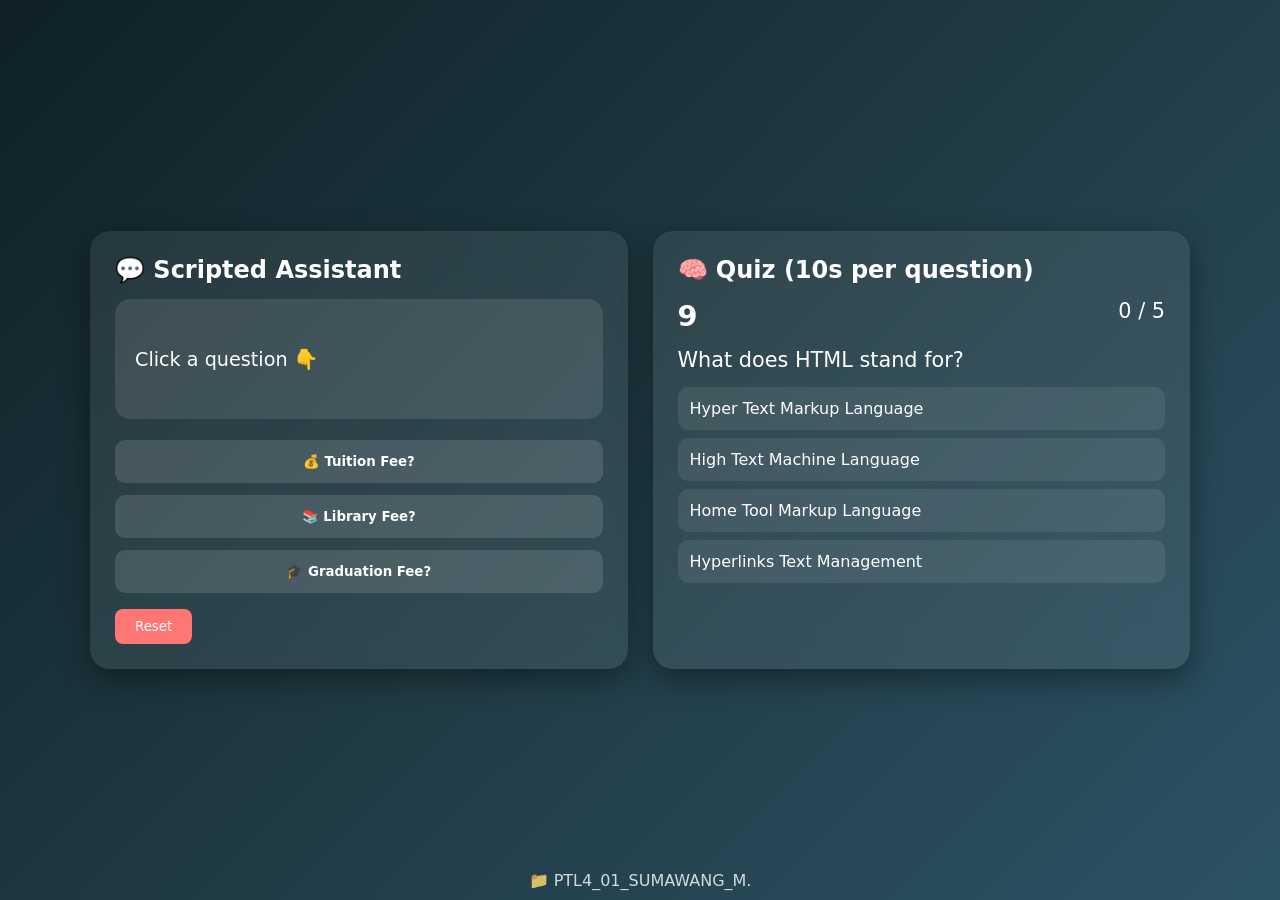
<file: projects/AI_Assistant/index.html>
<!DOCTYPE html>
<html lang="en">
<head>
<meta charset="UTF-8">
<meta name="viewport" content="width=device-width, initial-scale=1.0">
<title>Jerome Sumawang · AI & Quiz</title>

<style>
*{
    margin:0;
    padding:0;
    box-sizing:border-box;
    font-family:Segoe UI,system-ui,sans-serif;
}

body{
    min-height:100vh;
    background:linear-gradient(135deg,#0f2027,#203a43,#2c5364);
    display:flex;
    justify-content:center;
    align-items:center;
    padding:20px;
    color:white;
}

.main{
    width:1100px;
    display:flex;
    gap:25px;
    flex-wrap:wrap;
}


.panel{
    flex:1 1 450px;
    background:rgba(255,255,255,0.08);
    backdrop-filter:blur(18px);
    border-radius:20px;
    padding:25px;
    box-shadow:0 10px 30px rgba(0,0,0,.4);
}

h2{
    margin-bottom:15px;
    font-weight:600;
}


.chat-box{
    background:rgba(255,255,255,.1);
    border-radius:15px;
    padding:20px;
    margin-bottom:15px;
    min-height:120px;
    display:flex;
    align-items:center;
}

.answer{
    font-size:1.2rem;
}

.query-btn{
    width:100%;
    margin:6px 0;
    padding:14px;
    border:none;
    border-radius:10px;
    cursor:pointer;
    background:#ffffff20;
    color:white;
    font-weight:600;
    transition:.2s;
}

.query-btn:hover{
    background:#00c6ff;
    transform:translateY(-2px);
}

.reset{
    margin-top:10px;
    padding:10px 20px;
    border:none;
    border-radius:8px;
    cursor:pointer;
    background:#ff7675;
    color:white;
}


.quiz-header{
    display:flex;
    justify-content:space-between;
    margin-bottom:15px;
}

.timer{
    font-size:1.8rem;
    font-weight:bold;
}

.score{
    font-size:1.3rem;
}

.question{
    font-size:1.3rem;
    margin-bottom:15px;
}

.option{
    background:#ffffff15;
    padding:12px;
    border-radius:10px;
    margin:8px 0;
    cursor:pointer;
    transition:.2s;
}

.option:hover{
    background:#00c6ff;
}

.option.selected{
    background:#00e676;
    color:black;
    font-weight:bold;
}

footer{
    position:fixed;
    bottom:10px;
    opacity:.8;
}
</style>
</head>

<body>

<div class="main">


<div class="panel">
<h2>💬 Scripted Assistant</h2>

<div class="chat-box">
<div id="answer" class="answer">Click a question 👇</div>
</div>

<button class="query-btn" data-q="1">💰 Tuition Fee?</button>
<button class="query-btn" data-q="2">📚 Library Fee?</button>
<button class="query-btn" data-q="3">🎓 Graduation Fee?</button>

<button class="reset" id="reset">Reset</button>
</div>


<div class="panel">
<h2>🧠 Quiz (10s per question)</h2>

<div class="quiz-header">
<div class="timer" id="timer">10</div>
<div class="score" id="score">0 / 5</div>
</div>

<div id="question" class="question"></div>
<div id="options"></div>

</div>
</div>

<footer>📁 PTL4_01_SUMAWANG_M.</footer>

<script>

const answers={
1:"₱20,000 per semester (tuition only).",
2:"₱3,450 library and laboratory fee.",
3:"₱1,850 graduation package fee."
};

document.querySelectorAll(".query-btn").forEach(btn=>{
btn.onclick=()=>{
document.getElementById("answer").innerText=
answers[btn.dataset.q];
};
});

document.getElementById("reset").onclick=()=>{
document.getElementById("answer").innerText="Click a question 👇";
};



const quiz=[
{
q:"What does HTML stand for?",
o:["Hyper Text Markup Language","High Text Machine Language","Home Tool Markup Language","Hyperlinks Text Management"],
a:0
},
{
q:"Which language is used for styling websites?",
o:["HTML","Python","CSS","SQL"],
a:2
},
{
q:"Which company created JavaScript?",
o:["Microsoft","Netscape","Google","Apple"],
a:1
},
{
q:"What does CPU stand for?",
o:["Central Processing Unit","Computer Personal Unit","Control Processing User","Central Program Utility"],
a:0
},
{
q:"Which tag creates a hyperlink?",
o:["<link>","<a>","<href>","<url>"],
a:1
}
];

let index=0;
let score=0;
let timer=10;
let interval=null;

const qEl=document.getElementById("question");
const optEl=document.getElementById("options");
const timerEl=document.getElementById("timer");
const scoreEl=document.getElementById("score");

function loadQuestion(){
clearInterval(interval);
timer=10;
timerEl.innerText=timer;

const q=quiz[index];
qEl.innerText=q.q;

optEl.innerHTML="";

q.o.forEach((opt,i)=>{
const div=document.createElement("div");
div.className="option";
div.innerText=opt;

div.onclick=()=>{
if(i===q.a) score++;
nextQuestion();
};

optEl.appendChild(div);
});

interval=setInterval(()=>{
timer--;
timerEl.innerText=timer;

if(timer<=0){
nextQuestion();
}
},1000);
}

function nextQuestion(){
clearInterval(interval);
index++;

if(index>=quiz.length){
qEl.innerText="🎉 Quiz Finished!";
optEl.innerHTML="";
scoreEl.innerText=score+" / "+quiz.length;
timerEl.innerText="0";
return;
}

scoreEl.innerText=score+" / "+quiz.length;
loadQuestion();
}

loadQuestion();
</script>

</body>
</html>
</file>
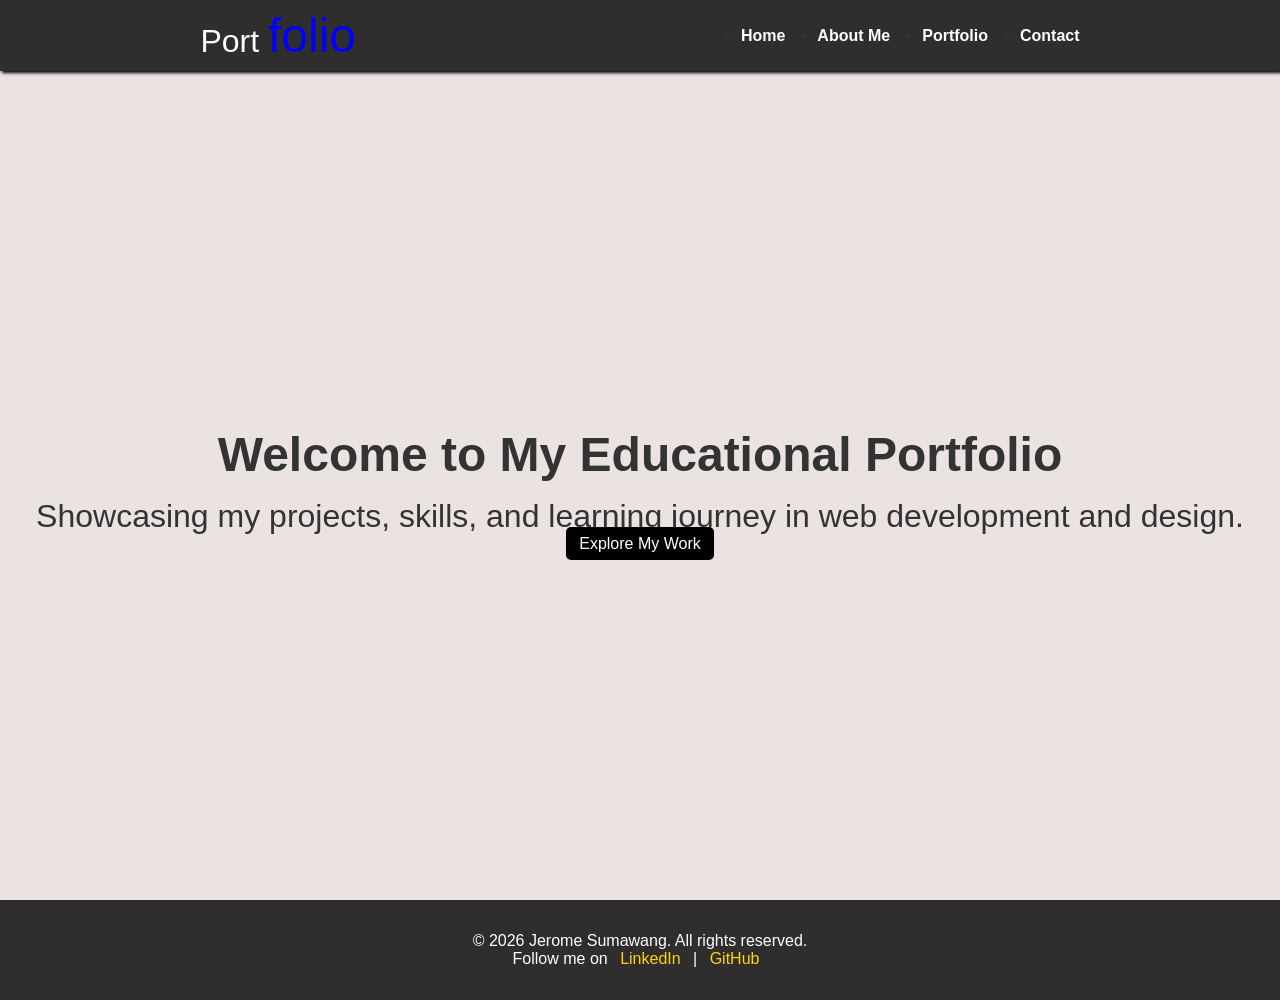
<file: projects/WS101_PX_Sumawang_seo/index.html>
<!DOCTYPE html>
<html lang="en">
<head>
    <meta charset="UTF-8">
    <meta name="viewport" content="width=device-width, initial-scale=1.0">
    <title>Home - Jerome Sumawang</title>
    <link rel="stylesheet" href="style.css">
</head>
<body>

<nav>
    <div class="logo">Port <span>folio</span></div>
    <ul class="nav-links">
        <li><a href="index.html">Home</a></li>
        <li><a href="about.html">About Me</a></li>
        <li><a href="portfolio.html" target="_blank" rel="noopener noreferrer">Portfolio</a></li>
        <li><a href="contact.html">Contact</a></li>
    </ul>
</nav>

<main>
    <section class="home">
        <h1>Welcome to My Educational Portfolio</h1>
        <p>Showcasing my projects, skills, and learning journey in web development and design.</p>
        <div class="btn"><a href="portfolio.html" target="_blank" rel="noopener noreferrer">Explore My Work</a></div>
    </section>
</main>

<footer>
    <p>&copy; 2026 Jerome Sumawang. All rights reserved.</p>
    <p>Follow me on <a href="#">LinkedIn</a> | <a href="#">GitHub</a></p>
</footer>

</body>
</html>
</file>
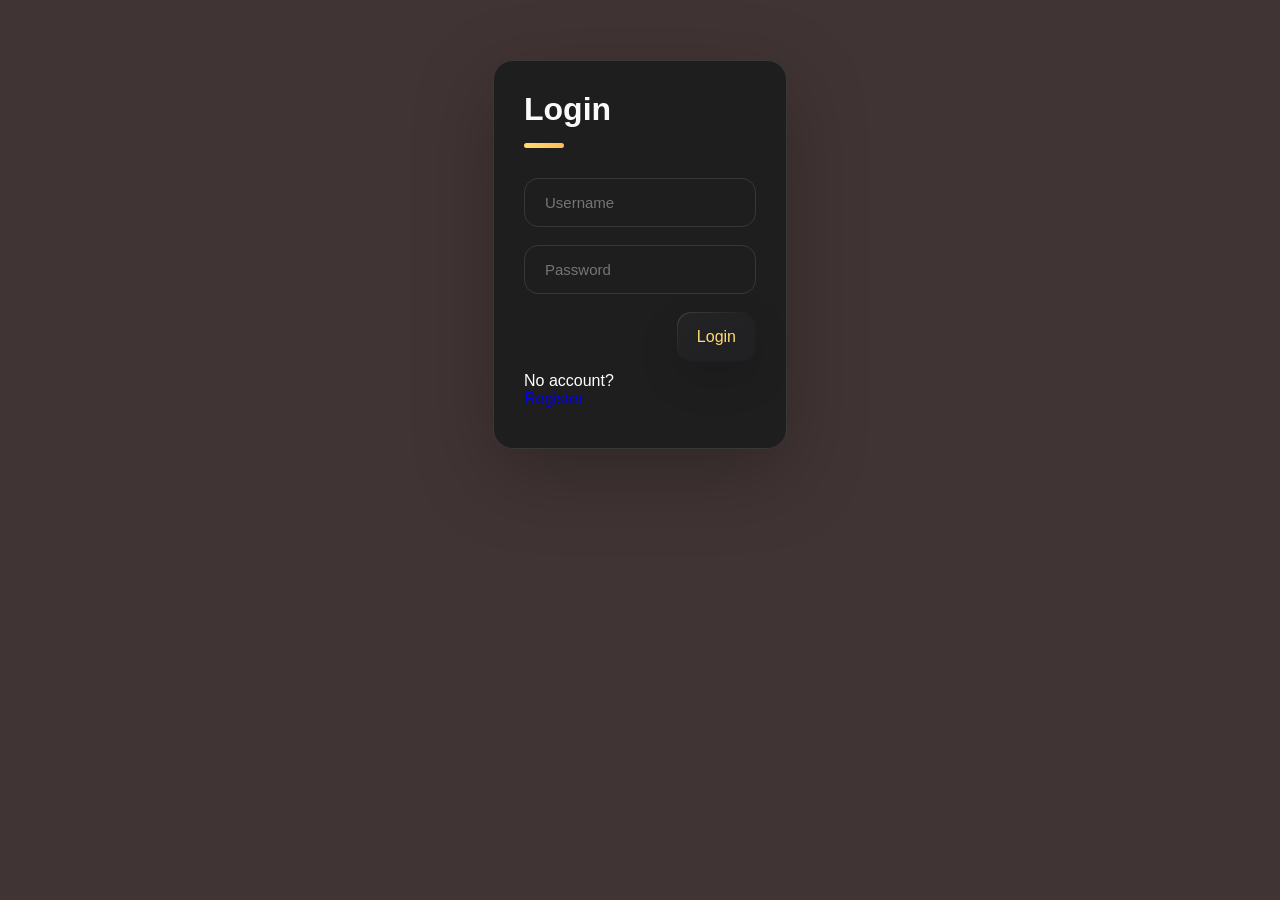
<file: login.html>
<!DOCTYPE html>
<html>
<head>
  <title>Login</title>
  <link rel="stylesheet" href="style.css">
</head>

<body>

<main>
  <article class="active">

    <h2 class="h2 article-title">Login</h2>

    <form id="loginForm" class="contact-form">

      <input type="text" id="loginUsername"
        class="form-input"
        placeholder="Username" required>

      <br>

      <input type="password" id="loginPassword"
        class="form-input"
        placeholder="Password" required>

      <br>

      <button class="form-btn">Login</button>

      <p style="color:white;margin-top:10px;">
        No account?
        <a href="register.html">Register</a>
      </p>

    </form>

  </article>
</main>

<script src="js/auth.js"></script>

</body>
</html>
</file>
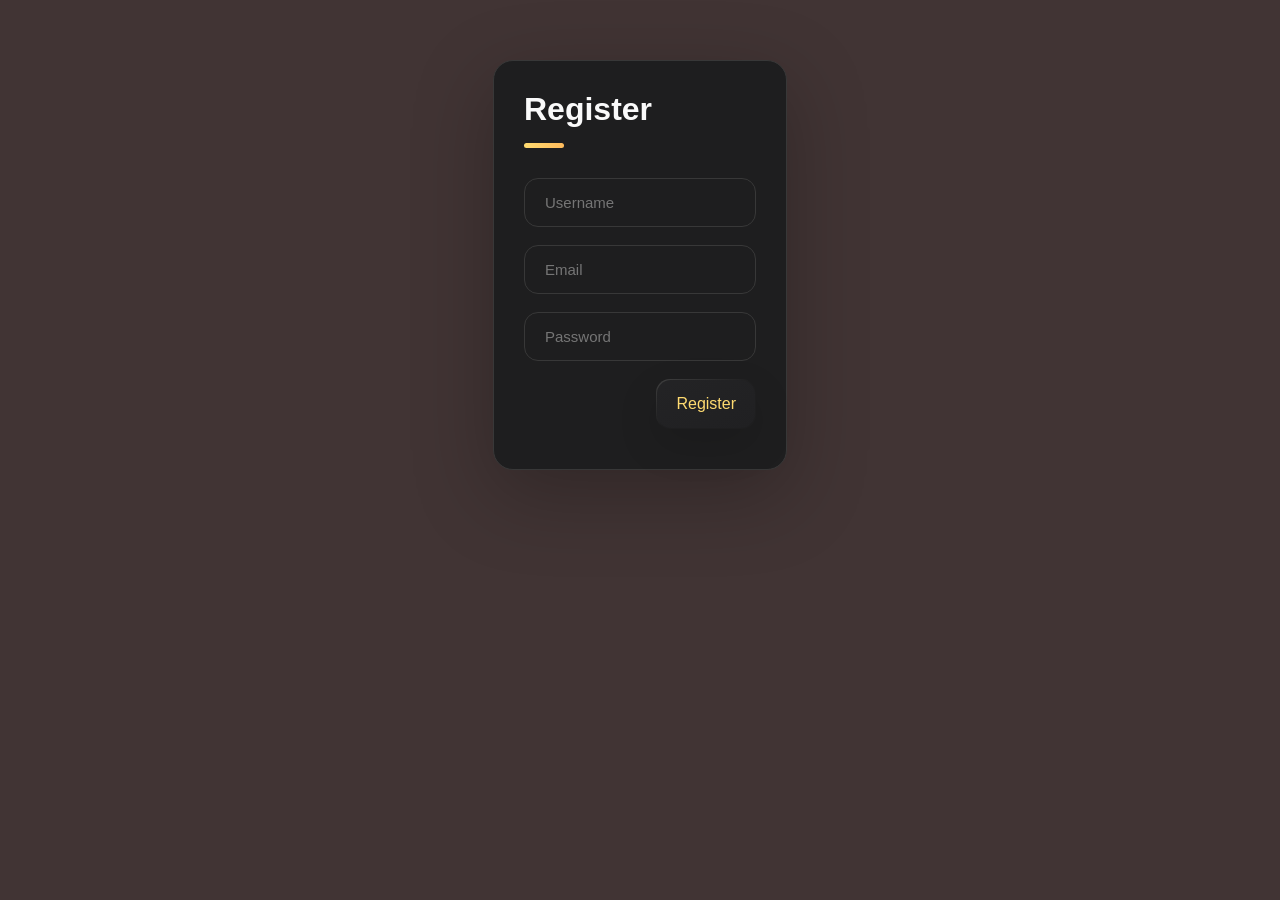
<file: register.html>
<!DOCTYPE html>
<html>
<head>
  <title>Register</title>
  <link rel="stylesheet" href="style.css">
</head>

<body>

<main>
  <article class="active">

    <h2 class="h2 article-title">Register</h2>

    <form id="registerForm" class="contact-form">

      <input type="text" id="regUsername"
        class="form-input"
        placeholder="Username" required>

      <br>

      <input type="email" id="regEmail"
        class="form-input"
        placeholder="Email" required>

      <br>

      <input type="password" id="regPassword"
        class="form-input"
        placeholder="Password" required>

      <br>

      <button class="form-btn">Register</button>

    </form>

  </article>
</main>

<script src="js/auth.js"></script>

</body>
</html>
</file>
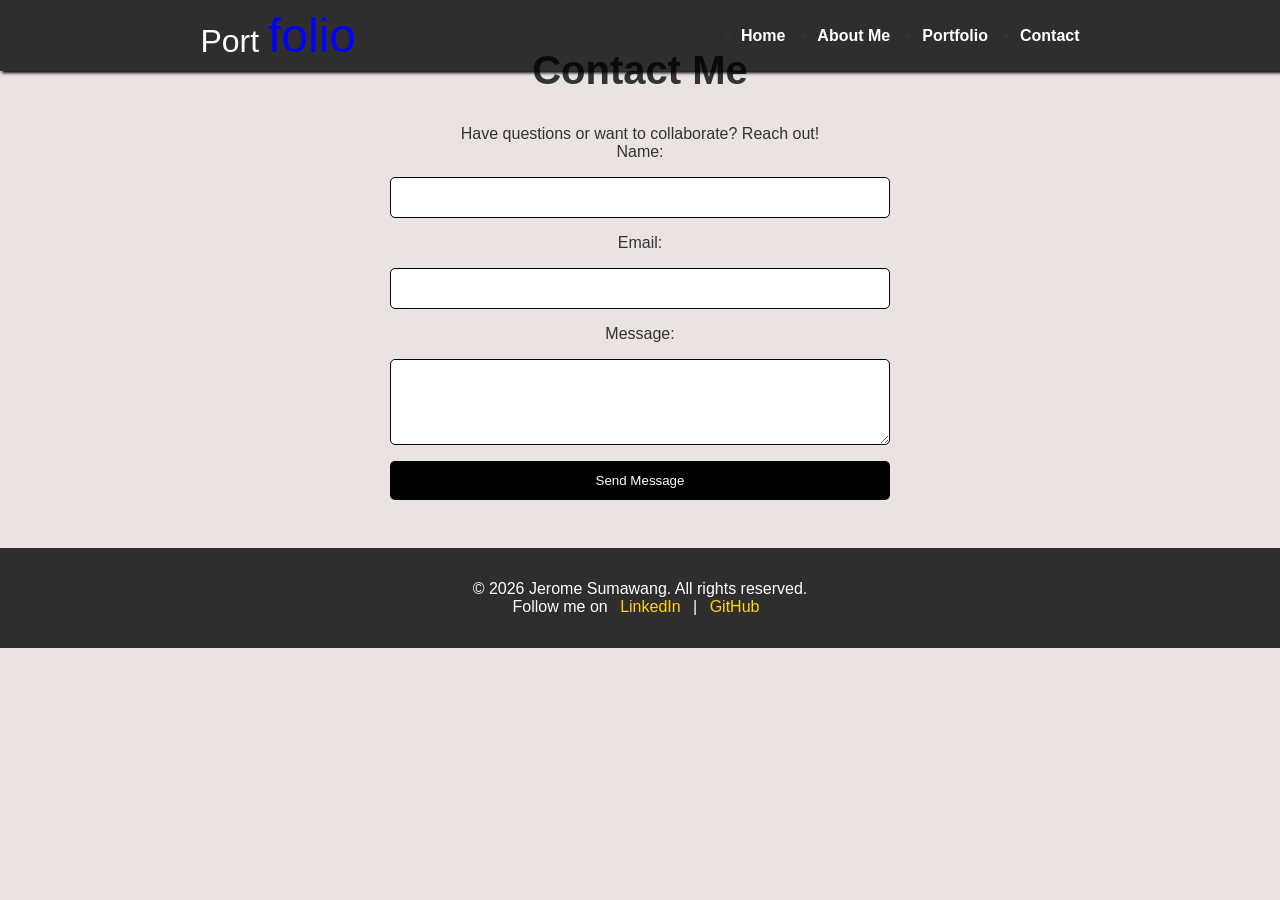
<file: projects/WS101_PX_Sumawang_seo/contact.html>
<!DOCTYPE html>
<html lang="en">
<head>
    <meta charset="UTF-8">
    <meta name="viewport" content="width=device-width, initial-scale=1.0">
    <title>Contact - Jerome Sumawang</title>
    <link rel="stylesheet" href="style.css">
</head>
<body>

<nav>
    <div class="logo">Port <span>folio</span></div>
    <ul class="nav-links">
        <li><a href="index.html">Home</a></li>
        <li><a href="about.html">About Me</a></li>
        <li><a href="portfolio.html" target="_blank" rel="noopener noreferrer">Portfolio</a></li>
        <li><a href="contact.html">Contact</a></li>
    </ul>
</nav>

<main>
    <section class="contact">
        <h2>Contact Me</h2>
        <p>Have questions or want to collaborate? Reach out!</p>
        <form action="#" method="post">
            <label for="name">Name:</label>
            <input type="text" id="name" name="name" required>

            <label for="email">Email:</label>
            <input type="email" id="email" name="email" required>

            <label for="message">Message:</label>
            <textarea id="message" name="message" rows="4" required></textarea>

            <button type="submit">Send Message</button>
        </form>
    </section>
</main>

<footer>
    <p>&copy; 2026 Jerome Sumawang. All rights reserved.</p>
    <p>Follow me on <a href="#">LinkedIn</a> | <a href="#">GitHub</a></p>
</footer>

</body>
</html>
</file>
<file: projects/WS101_PX_Sumawang_seo/style.css>
* { 
    margin: 0;
    padding: 0;
    box-sizing: border-box;
}

html {
    scroll-behavior: smooth;
}

body {
    font-family: Verdana, Geneva, Tahoma, sans-serif;
    background-color: rgba(218, 201, 201, 0.529);
    color: #333;
}


nav {
    display: flex;
    justify-content: space-around;
    align-items: center;
    width: 100%;
    background-color: rgba(0, 0, 0, 0.8);
    padding: 0.5rem;
    box-shadow: 2px 2px 3px black;
    position: fixed;
    top: 0;
    z-index: 100;
}

nav .logo {
    font-size: 2rem;
    color: white;
}

nav .logo span {
    font-size: 3rem;
    color: blue;
}

.nav-links {
    display: flex;
    gap: 2rem;
}

.nav-links a {
    color: white;
    text-decoration: none;
    transition: .3s ease;
    font-weight: bold;
}

.nav-links a:hover {
    color: blue;
}


.home {
    display: flex;
    justify-content: center;
    align-items: center;
    flex-direction: column;
    min-height: 100vh;
    text-align: center;
    padding-top: 5rem;
}

.home h1 {
    font-size: 3rem;
}

.home p {
    font-size: 2rem;
    margin-top: 1rem;
}

.btn a {
    background-color: black;
    padding: 0.5rem 0.8rem;
    border-radius: 5px;
    text-decoration: none;
    color: white;
    transition: .3s;
    margin-top: 2rem;
}

.btn a:hover {
    color: blue;
    transform: scale(1.05);
}


.aboutme {
    display: flex;
    flex-direction: column;
    padding: 3rem;
}

.aboutme h2 {
    text-align: center;
    font-size: 3rem;
    margin-bottom: 2rem;
}

.aboutme .profile-container {
    display: flex;
    justify-content: space-around;
    align-items: center;
    flex-wrap: wrap;
    gap: 2rem;
}

.info h3 {
    font-size: 2rem;
    margin-bottom: 1rem;
}

.info p {
    line-height: 1.5rem;
    font-size: 1.2rem;
}

.profile img {
    border-radius: 50%;
    border: 5px solid black;
    box-shadow: 2px 4px 6px rgba(0,0,0,0.4);
    max-width: 220px;
    width: 100%; 
    height: auto; 
    display: block;
    margin: 0 auto; 
    transition: transform 0.3s ease;
}


.toc {
    display: flex;
    flex-direction: column;
    min-height: 50vh;
    padding: 3rem;
}

.toc h2 {
    text-align: center;
    font-size: 2.5rem;
    margin-bottom: 2rem;
}

.flex-container {
    display: flex;
    justify-content: center;
    flex-wrap: wrap;
    gap: 3rem;
    align-items: stretch; 
}

.flex-container .story {
    display: flex;
    flex-direction: column;
    justify-content: flex-start; 
    background-color: white;
    padding: 1.8rem;
    border: 2px solid black;
    border-radius: 10px;
    width: 280px; 
    box-shadow: 1px 2px 5px rgba(0,0,0,0.2);
    transition: .3s ease, box-shadow 0.3s ease;
    text-align: center;
}

.flex-container .story:hover {
    transform: scale(1.05);
}

.story img {
    max-width: 100%; 
    height: auto; 
    display: block;
    margin: 0 auto 1rem auto; 
    border-radius: 5px;
    object-fit: cover; 
}

.story a {
    color: black;
    text-decoration: none;
}

.story a:hover {
    text-decoration: underline;
}


.skills, .contact {
    padding: 3rem;
    text-align: center;
}

.skills h2, .contact h2 {
    font-size: 2.5rem;
    margin-bottom: 2rem;
}

.skills ul {
    list-style-type: square;
    display: inline-block;
    text-align: left;
    padding-left: 1rem;
    font-size: 1.2rem;
    line-height: 1.5rem;
}


.contact form {
    display: flex;
    flex-direction: column;
    max-width: 500px;
    margin: 0 auto;
    gap: 1rem;
}

.contact input,
.contact textarea {
    padding: 0.75rem;
    border-radius: 5px;
    border: 1px solid black;
}

.contact button {
    padding: 0.75rem;
    border-radius: 5px;
    border: none;
    background-color: black;
    color: white;
    cursor: pointer;
    transition: .3s;
}

.contact button:hover {
    color: blue;
    transform: scale(1.05);
}


footer {
    text-align: center;
    padding: 2rem;
    background-color: rgba(0, 0, 0, 0.8);
    color: white;
}

footer a {
    color: gold;
    text-decoration: none;
    margin: 0 0.5rem;
}


@media (max-width: 768px) {
    .nav-links {
        flex-direction: column;
        gap: 1rem;
    }

    .aboutme .profile-container {
        flex-direction: column;
    }

    .flex-container {
        gap: 2rem;
    }
}
</file>
<file: style.css>
/*-----------------------------------*\
  #style.css
\*-----------------------------------*/


/**
 * copyright 2022 @codewithsadee
 */





/*-----------------------------------*\
  #CUSTOM PROPERTY
\*-----------------------------------*/

:root {

  /**
   * colors
   */

  /* gradient */

  --bg-gradient-onyx: linear-gradient(
    to bottom right, 
    hsl(240, 1%, 25%) 3%, 
    hsl(0, 0%, 19%) 97%
  );
  --bg-gradient-jet: linear-gradient(
    to bottom right, 
    hsla(240, 1%, 18%, 0.251) 0%, 
    hsla(240, 2%, 11%, 0) 100%
  ), hsl(240, 2%, 13%);
  --bg-gradient-yellow-1: linear-gradient(
    to bottom right, 
    hsl(45, 100%, 71%) 0%, 
    hsla(36, 100%, 69%, 0) 50%
  );
  --bg-gradient-yellow-2: linear-gradient(
    135deg, 
    hsla(45, 100%, 71%, 0.251) 0%, 
    hsla(35, 100%, 68%, 0) 59.86%
  ), hsl(240, 2%, 13%);
  --border-gradient-onyx: linear-gradient(
    to bottom right, 
    hsl(0, 0%, 25%) 0%, 
    hsla(0, 0%, 25%, 0) 50%
  );
  --text-gradient-yellow: linear-gradient(
    to right, 
    hsl(45, 100%, 72%), 
    hsl(35, 100%, 68%)
  );

  /* solid */

  --jet: hsl(0, 0%, 22%);
  --onyx: hsl(240, 1%, 17%);
  --eerie-black-1: hsl(240, 2%, 13%);
  --eerie-black-2: hsl(240, 2%, 12%);
  --smoky-black: hsla(0, 53%, 6%, 0.816);
  --white-1: hsl(0, 0%, 100%);
  --white-2: hsl(0, 0%, 98%);
  --orange-yellow-crayola: hsl(45, 100%, 72%);
  --vegas-gold: hsl(45, 54%, 58%);
  --light-gray: hsl(0, 0%, 84%);
  --light-gray-70: hsla(0, 0%, 84%, 0.7);
  --bittersweet-shimmer: hsl(0, 43%, 51%);

  /**
   * typography
   */

  /* font-family */
  --ff-poppins: 'Poppins', sans-serif;

  /* font-size */
  --fs-1: 24px;
  --fs-2: 18px;
  --fs-3: 17px;
  --fs-4: 16px;
  --fs-5: 15px;
  --fs-6: 14px;
  --fs-7: 13px;
  --fs-8: 11px;

  /* font-weight */
  --fw-300: 300;
  --fw-400: 400;
  --fw-500: 500;
  --fw-600: 600;

  /**
   * shadow
   */
  
  --shadow-1: -4px 8px 24px hsla(0, 0%, 0%, 0.25);
  --shadow-2: 0 16px 30px hsla(0, 0%, 0%, 0.25);
  --shadow-3: 0 16px 40px hsla(0, 0%, 0%, 0.25);
  --shadow-4: 0 25px 50px hsla(0, 0%, 0%, 0.15);
  --shadow-5: 0 24px 80px hsla(0, 0%, 0%, 0.25);

  /**
   * transition
   */

  --transition-1: 0.25s ease;
  --transition-2: 0.5s ease-in-out;

}





/*-----------------------------------*\
  #RESET
\*-----------------------------------*/

*, *::before, *::after {
  margin: 0;
  padding: 0;
  box-sizing: border-box;
}

a { text-decoration: none; }

li { list-style: none; }

img, ion-icon, a, button, time, span { display: block; }

button {
  font: inherit;
  background: none;
  border: none;
  text-align: left;
  cursor: pointer;
}

input, textarea {
  display: block;
  width: 100%;
  background: none;
  font: inherit;
}

::selection {
  background: var(--orange-yellow-crayola);
  color: var(--smoky-black);
}

:focus { outline-color: var(--orange-yellow-crayola); }

html { font-family: var(--ff-poppins); }

body { background: var(--smoky-black); }



.avatar-box img {
    border-radius: 50%;
    border: 2px solid black;
}

/*-----------------------------------*\
  #REUSED STYLE
\*-----------------------------------*/

.sidebar,
article {
  background: var(--eerie-black-2);
  border: 1px solid var(--jet);
  border-radius: 20px;
  padding: 15px;
  box-shadow: var(--shadow-1);
  z-index: 1;
}

.separator {
  width: 100%;
  height: 1px;
  background: var(--jet);
  margin: 16px 0;
}

.icon-box {
  position: relative;
  background: var(--border-gradient-onyx);
  width: 30px;
  height: 30px;
  border-radius: 8px;
  display: flex;
  justify-content: center;
  align-items: center;
  font-size: 16px;
  color: var(--orange-yellow-crayola);
  box-shadow: var(--shadow-1);
  z-index: 1;
}

.icon-box::before {
  content: "";
  position: absolute;
  inset: 1px;
  background: var(--eerie-black-1);
  border-radius: inherit;
  z-index: -1;
}

.icon-box ion-icon { --ionicon-stroke-width: 35px; }

article { display: none; }

article.active {
  display: block;
  animation: fade 0.5s ease backwards;
}

@keyframes fade {
  0% { opacity: 0; }
  100% { opacity: 1; }
}

.h2,
.h3,
.h4,
.h5 {
  color: var(--white-2);
  text-transform: capitalize;
}

.h2 { font-size: var(--fs-1); }

.h3 { font-size: var(--fs-2); }

.h4 { font-size: var(--fs-4); }

.h5 {
  font-size: var(--fs-7);
  font-weight: var(--fw-500);
}

.article-title {
  position: relative;
  padding-bottom: 7px;
}

.article-title::after {
  content: "";
  position: absolute;
  bottom: 0;
  left: 0;
  width: 30px;
  height: 3px;
  background: var(--text-gradient-yellow);
  border-radius: 3px;
}

.has-scrollbar::-webkit-scrollbar {
  width: 5px; /* for vertical scrollbar */
  height: 5px; /* for horizontal scrollbar */
}

.has-scrollbar::-webkit-scrollbar-track {
  background: var(--onyx);
  border-radius: 5px;
}

.has-scrollbar::-webkit-scrollbar-thumb {
  background: var(--orange-yellow-crayola);
  border-radius: 5px;
}

.has-scrollbar::-webkit-scrollbar-button { width: 20px; }

.content-card {
  position: relative;
  background: var(--border-gradient-onyx);
  padding: 15px;
  padding-top: 45px;
  border-radius: 14px;
  box-shadow: var(--shadow-2);
  cursor: pointer;
  z-index: 1;
}

.content-card::before {
  content: "";
  position: absolute;
  inset: 1px;
  background: var(--bg-gradient-jet);
  border-radius: inherit;
  z-index: -1;
}





/*-----------------------------------*\
  #MAIN
\*-----------------------------------*/

main {
  margin: 15px 12px;
  margin-bottom: 75px;
  min-width: 259px;
}





/*-----------------------------------*\
  #SIDEBAR
\*-----------------------------------*/

.sidebar {
  margin-bottom: 15px;
  max-height: 112px;
  overflow: hidden;
  transition: var(--transition-2);
}

.sidebar.active { max-height: 405px; }

.sidebar-info {
  position: relative;
  display: flex;
  justify-content: flex-start;
  align-items: center;
  gap: 15px;
}

.avatar-box {
  background: var(--bg-gradient-onyx);
  border-radius: 20px;
}

.info-content .name {
  color: var(--white-2);
  font-size: var(--fs-3);
  font-weight: var(--fw-500);
  letter-spacing: -0.25px;
  margin-bottom: 10px;
}

.info-content .title {
  color: var(--white-1);
  background: var(--onyx);
  font-size: var(--fs-8);
  font-weight: var(--fw-300);
  width: max-content;
  padding: 3px 12px;
  border-radius: 8px;
}

.info_more-btn {
  position: absolute;
  top: -15px;
  right: -15px;
  border-radius: 0 15px;
  font-size: 13px;
  color: var(--orange-yellow-crayola);
  background: var(--border-gradient-onyx);
  padding: 10px;
  box-shadow: var(--shadow-2);
  transition: var(--transition-1);
  z-index: 1;
}

.info_more-btn::before {
  content: "";
  position: absolute;
  inset: 1px;
  border-radius: inherit;
  background: var(--bg-gradient-jet);
  transition: var(--transition-1);
  z-index: -1;
}

.info_more-btn:hover,
.info_more-btn:focus { background: var(--bg-gradient-yellow-1); }

.info_more-btn:hover::before,
.info_more-btn:focus::before { background: var(--bg-gradient-yellow-2); }

.info_more-btn span { display: none; }

.sidebar-info_more {
  opacity: 0;
  visibility: hidden;
  transition: var(--transition-2);
}

.sidebar.active .sidebar-info_more {
  opacity: 1;
  visibility: visible;
}

.contacts-list {
  display: grid;
  grid-template-columns: 1fr;
  gap: 16px;
}

.contact-item {
  min-width: 100%;
  display: flex;
  align-items: center;
  gap: 16px;
}

.contact-info {
  max-width: calc(100% - 46px);
  width: calc(100% - 46px);
}

.contact-title {
  color: var(--light-gray-70);
  font-size: var(--fs-8);
  text-transform: uppercase;
  margin-bottom: 2px;
}

.contact-info :is(.contact-link, time, address) {
  color: var(--white-2);
  font-size: var(--fs-7);
}

.contact-info address { font-style: normal; }

.social-list {
  display: flex;
  justify-content: flex-start;
  align-items: center;
  gap: 15px;
  padding-bottom: 4px;
  padding-left: 7px;
}

.social-item .social-link {
  color: var(--light-gray-70);
  font-size: 18px;
}


.social-item .social-link:hover { color: var(--light-gray); }





/*-----------------------------------*\
  #NAVBAR
\*-----------------------------------*/

.navbar {
  position: fixed;
  bottom: 0;
  left: 0;
  width: 100%;
  background: hsla(240, 1%, 17%, 0.75);
  backdrop-filter: blur(10px);
  border: 1px solid var(--jet);
  border-radius: 12px 12px 0 0;
  box-shadow: var(--shadow-2);
  z-index: 5;
}

.navbar-list {
  display: flex;
  flex-wrap: wrap;
  justify-content: center;
  align-items: center;
  padding: 0 10px;
}

.navbar-link {
  color: var(--light-gray);
  font-size: var(--fs-8);
  padding: 20px 7px;
  transition: color var(--transition-1);
}

.navbar-link:hover,
.navbar-link:focus { color: var(--light-gray-70); }

.navbar-link.active { color: var(--orange-yellow-crayola); }





/*-----------------------------------*\
  #ABOUT
\*-----------------------------------*/

.about .article-title { margin-bottom: 15px; }

.about-text {
  color: var(--light-gray);
  font-size: var(--fs-6);
  font-weight: var(--fw-300);
  line-height: 1.6;
}

.about-text p { margin-bottom: 15px; }



/**
 * #service 
 */

.service { margin-bottom: 35px; }

.service-title { margin-bottom: 20px; }

.service-list {
  display: grid;
  grid-template-columns: 1fr;
  gap: 20px;
}

.service-item {
  position: relative;
  background: var(--border-gradient-onyx);
  padding: 20px;
  border-radius: 14px;
  box-shadow: var(--shadow-2);
  z-index: 1;
}

.service-item::before {
  content: "";
  position: absolute;
  inset: 1px;
  background: var(--bg-gradient-jet);
  border-radius: inherit;
  z-index: -1;
}

.service-icon-box { margin-bottom: 10px; }

.service-icon-box img { margin: auto; }

.service-content-box { text-align: center; }

.service-item-title { margin-bottom: 7px; }

.service-item-text {
  color: var(--light-gray);
  font-size: var(--fs-6);
  font-weight: var(--fw-3);
  line-height: 1.6;
}


/**
 * #testimonials 
 */

.testimonials { margin-bottom: 30px; }

.testimonials-title { margin-bottom: 20px; }

.testimonials-list {
  display: flex;
  justify-content: flex-start;
  align-items: flex-start;
  gap: 15px;
  margin: 0 -15px;
  padding: 25px 15px;
  padding-bottom: 35px;
  overflow-x: auto;
  scroll-behavior: smooth;
  overscroll-behavior-inline: contain;
  scroll-snap-type: inline mandatory;
}

.testimonials-item {
  min-width: 100%;
  scroll-snap-align: center;
}

.testimonials-avatar-box {
  position: absolute;
  top: 0;
  left: 0;
  transform: translate(15px, -25px);
  background: var(--bg-gradient-onyx);
  border-radius: 14px;
  box-shadow: var(--shadow-1);
}

.testimonials-item-title { margin-bottom: 7px; }

.testimonials-text {
  color: var(--light-gray);
  font-size: var(--fs-6);
  font-weight: var(--fw-300);
  line-height: 1.6;
  display: -webkit-box;
  line-clamp: 4;
  -webkit-line-clamp: 4;
  -webkit-box-orient: vertical;
  overflow: hidden;
}


/**
 * #testimonials-modal
 */

.modal-container {
  position: fixed;
  top: 0;
  left: 0;
  width: 100%;
  height: 100%;
  display: flex;
  justify-content: center;
  align-items: center;
  overflow-y: auto;
  overscroll-behavior: contain;
  z-index: 20;
  pointer-events: none;
  visibility: hidden;
}

.modal-container::-webkit-scrollbar { display: none; }

.modal-container.active {
  pointer-events: all;
  visibility: visible;
}

.overlay {
  position: fixed;
  top: 0;
  left: 0;
  width: 100%;
  height: 100vh;
  background: hsl(0, 0%, 5%);
  opacity: 0;
  visibility: hidden;
  pointer-events: none;
  z-index: 1;
  transition: var(--transition-1);
}

.overlay.active {
  opacity: 0.8;
  visibility: visible;
  pointer-events: all;
}

.testimonials-modal {
  background: var(--eerie-black-2);
  position: relative;
  padding: 15px;
  margin: 15px 12px;
  border: 1px solid var(--jet);
  border-radius: 14px;
  box-shadow: var(--shadow-5);
  transform: scale(1.2);
  opacity: 0;
  transition: var(--transition-1);
  z-index: 2;
}

.modal-container.active .testimonials-modal {
  transform: scale(1);
  opacity: 1;
}

.modal-close-btn {
  position: absolute;
  top: 15px;
  right: 15px;
  background: var(--onyx);
  border-radius: 8px;
  width: 32px;
  height: 32px;
  display: flex;
  justify-content: center;
  align-items: center;
  color: var(--white-2);
  font-size: 18px;
  opacity: 0.7;
}

.modal-close-btn:hover,
.modal-close-btn:focus { opacity: 1; }

.modal-close-btn ion-icon { --ionicon-stroke-width: 50px; }

.modal-avatar-box {
  background: var(--bg-gradient-onyx);
  width: max-content;
  border-radius: 14px;
  margin-bottom: 15px;
  box-shadow: var(--shadow-2);
}

.modal-img-wrapper > img { display: none; }

.modal-title { margin-bottom: 4px; }

.modal-content time {
  font-size: var(--fs-6);
  color: var(--light-gray-70);
  font-weight: var(--fw-300);
  margin-bottom: 10px;
}

.modal-content p {
  color: var(--light-gray);
  font-size: var(--fs-6);
  font-weight: var(--fw-300);
  line-height: 1.6;
}


/**
 * #clients 
 */

.clients { margin-bottom: 15px; }

.clients-list {
  display: flex;
  justify-content: flex-start;
  align-items: flex-start;
  gap: 15px;
  margin: 0 -15px;
  padding: 25px;
  padding-bottom: 25px;
  overflow-x: auto;
  scroll-behavior: smooth;
  overscroll-behavior-inline: contain;
  scroll-snap-type: inline mandatory;
  scroll-padding-inline: 25px;
}

.clients-item {
  min-width: 50%;
  scroll-snap-align: start;
}

.clients-item img {
  width: 100%;
  filter: grayscale(1);
  transition: var(--transition-1);
}

.clients-item img:hover { filter: grayscale(0); }





/*-----------------------------------*\
  #RESUME
\*-----------------------------------*/

.article-title { margin-bottom: 30px; }


/**
 * education and experience 
 */

.timeline { margin-bottom: 30px; }

.timeline .title-wrapper {
  display: flex;
  align-items: center;
  gap: 15px;
  margin-bottom: 25px;
}

.timeline-list {
  font-size: var(--fs-6);
  margin-left: 45px;
}

.timeline-item { position: relative; }

.timeline-item:not(:last-child) { margin-bottom: 20px; }

.timeline-item-title {
  font-size: var(--fs-6);
  line-height: 1.3;
  margin-bottom: 7px;
}

.timeline-list span {
  color: var(--vegas-gold);
  font-weight: var(--fw-400);
  line-height: 1.6;
}

.timeline-item:not(:last-child)::before {
  content: "";
  position: absolute;
  top: -25px;
  left: -30px;
  width: 1px;
  height: calc(100% + 50px);
  background: var(--jet);
}

.timeline-item::after {
  content: "";
  position: absolute;
  top: 5px;
  left: -33px;
  height: 6px;
  width: 6px;
  background: var(--text-gradient-yellow);
  border-radius: 50%;
  box-shadow: 0 0 0 4px var(--jet);
}

.timeline-text {
  color: var(--light-gray);
  font-weight: var(--fw-300);
  line-height: 1.6;
}


/**
 * skills 
 */

.skills-title { margin-bottom: 20px; }

.skills-list { padding: 20px; }


.skills-item:not(:last-child) { margin-bottom: 15px; }

.skill .title-wrapper {
  display: flex;
  align-items: center;
  gap: 5px;
  margin-bottom: 8px;
}

.skill .title-wrapper data {
  color: var(--light-gray);
  font-size: var(--fs-7);
  font-weight: var(--fw-300);
}

.skill-progress-bg {
  background: var(--jet);
  width: 100%;
  height: 8px;
  border-radius: 10px;
}

.skill-progress-fill {
  background: var(--text-gradient-yellow);
  height: 100%;
  border-radius: inherit;
}





/*-----------------------------------*\
  #PORTFOLIO
\*-----------------------------------*/

.filter-list { display: none; }

.filter-select-box {
  position: relative;
  margin-bottom: 25px;
}

.filter-select {
  background: var(--eerie-black-2);
  color: var(--light-gray);
  display: flex;
  justify-content: space-between;
  align-items: center;
  width: 100%;
  padding: 12px 16px;
  border: 1px solid var(--jet);
  border-radius: 14px;
  font-size: var(--fs-6);
  font-weight: var(--fw-300);
}

.filter-select.active .select-icon { transform: rotate(0.5turn); }

.select-list {
  background: var(--eerie-black-2);
  position: absolute;
  top: calc(100% + 6px);
  width: 100%;
  padding: 6px;
  border: 1px solid var(--jet);
  border-radius: 14px;
  z-index: 2;
  opacity: 0;
  visibility: hidden;
  pointer-events: none;
  transition: 0.15s ease-in-out;
}

.filter-select.active + .select-list {
  opacity: 1;
  visibility: visible;
  pointer-events: all;
}

.select-item button {
  background: var(--eerie-black-2);
  color: var(--light-gray);
  font-size: var(--fs-6);
  font-weight: var(--fw-300);
  text-transform: capitalize;
  width: 100%;
  padding: 8px 10px;
  border-radius: 8px;
}

.select-item button:hover { --eerie-black-2: hsl(240, 2%, 20%); }

.project-list {
  display: grid;
  grid-template-columns: 1fr;
  gap: 30px;
  margin-bottom: 10px;
}

.project-item { display: none; }

.project-item.active {
  display: block;
  animation: scaleUp 0.25s ease forwards;
}

@keyframes scaleUp {
  0% { transform: scale(0.5); }
  100% { transform: scale(1); }
}

.project-item > a { width: 100%; }

.project-img {
  position: relative;
  width: 100%;
  height: 200px;
  border-radius: 16px;
  overflow: hidden;
  margin-bottom: 15px;
}

.project-img::before {
  content: "";
  position: absolute;
  top: 0;
  left: 0;
  width: 100%;
  height: 100%;
  background: transparent;
  z-index: 1;
  transition: var(--transition-1);
}

.project-item > a:hover .project-img::before { background: hsla(0, 0%, 0%, 0.5); }

.project-item-icon-box {
  --scale: 0.8;

  background: var(--jet);
  color: var(--orange-yellow-crayola);
  position: absolute;
  top: 50%;
  left: 50%;
  transform: translate(-50%, -50%) scale(var(--scale));
  font-size: 20px;
  padding: 18px;
  border-radius: 12px;
  opacity: 0;
  z-index: 1;
  transition: var(--transition-1);
}

.project-item > a:hover .project-item-icon-box {
  --scale: 1;
  opacity: 1;
}

.project-item-icon-box ion-icon { --ionicon-stroke-width: 50px; }

.project-img img {
  width: 100%;
  height: 100%;
  object-fit: cover;
  transition: var(--transition-1);
}

.project-item > a:hover img { transform: scale(1.1); }

.project-title,
.project-category { margin-left: 10px; }

.project-title {
  color: var(--white-2);
  font-size: var(--fs-5);
  font-weight: var(--fw-400);
  text-transform: capitalize;
  line-height: 1.3;
}

.project-category {
  color: var(--light-gray-70);
  font-size: var(--fs-6);
  font-weight: var(--fw-300);
}










/*-----------------------------------*\
  #CONTACT
\*-----------------------------------*/

.mapbox {
  position: relative;
  height: 250px;
  width: 100%;
  border-radius: 16px;
  margin-bottom: 30px;
  border: 1px solid var(--jet);
  overflow: hidden;
}

.mapbox figure { height: 100%; }

.mapbox iframe {
  width: 100%;
  height: 100%;
  border: none;
  filter: grayscale(1) invert(1);
}

.contact-form { margin-bottom: 10px; }

.form-title { margin-bottom: 20px; }

.input-wrapper {
  display: grid;
  grid-template-columns: 1fr;
  gap: 25px;
  margin-bottom: 25px;
}

.form-input {
  color: var(--white-2);
  font-size: var(--fs-6);
  font-weight: var(--fw-400);
  padding: 13px 20px;
  border: 1px solid var(--jet);
  border-radius: 14px;
  outline: none;
}

.form-input::placeholder { font-weight: var(--fw-500); }

.form-input:focus { border-color: var(--orange-yellow-crayola); }

textarea.form-input {
  min-height: 100px;
  height: 120px;
  max-height: 200px;
  resize: vertical;
  margin-bottom: 25px;
}

textarea.form-input::-webkit-resizer { display: none; }

.form-input:focus:invalid { border-color: var(--bittersweet-shimmer); }

.form-btn {
  position: relative;
  width: 100%;
  background: var(--border-gradient-onyx);
  color: var(--orange-yellow-crayola);
  display: flex;
  justify-content: center;
  align-items: center;
  gap: 10px;
  padding: 13px 20px;
  border-radius: 14px;
  font-size: var(--fs-6);
  text-transform: capitalize;
  box-shadow: var(--shadow-3);
  z-index: 1;
  transition: var(--transition-1);
}

.form-btn::before {
  content: "";
  position: absolute;
  inset: 1px;
  background: var(--bg-gradient-jet);
  border-radius: inherit;
  z-index: -1;
  transition: var(--transition-1);
}

.form-btn ion-icon { font-size: 16px; }

.form-btn:hover { background: var(--bg-gradient-yellow-1); }

.form-btn:hover::before { background: var(--bg-gradient-yellow-2); }

.form-btn:disabled {
  opacity: 0.7;
  cursor: not-allowed;
}

.form-btn:disabled:hover { background: var(--border-gradient-onyx); }

.form-btn:disabled:hover::before { background: var(--bg-gradient-jet); }





/*-----------------------------------*\
  #RESPONSIVE
\*-----------------------------------*/

/**
 * responsive larger than 450px screen
 */

@media (min-width: 450px) {

  /**
   * client
   */

  .clients-item { min-width: calc(33.33% - 10px); }



  /**
   * #PORTFOLIO, BLOG 
   */

  .project-img,
  .blog-banner-box { height: auto; }

}





/**
 * responsive larger than 580px screen
 */

@media (min-width: 580px) {

  /**
   * CUSTOM PROPERTY
   */

  :root {

    /**
     * typography
     */

    --fs-1: 32px;
    --fs-2: 24px;
    --fs-3: 26px;
    --fs-4: 18px;
    --fs-6: 15px;
    --fs-7: 15px;
    --fs-8: 12px;

  }



  /**
   * #REUSED STYLE
   */

  .sidebar, article {
    width: 520px;
    margin-inline: auto;
    padding: 30px;
  }

  .article-title {
    font-weight: var(--fw-600);
    padding-bottom: 15px;
  }

  .article-title::after {
    width: 40px;
    height: 5px;
  }

  .icon-box {
    width: 48px;
    height: 48px;
    border-radius: 12px;
    font-size: 18px;
  }



  /**
   * #MAIN
   */

  main {
    margin-top: 60px;
    margin-bottom: 100px;
  }



  /**
   * #SIDEBAR
   */

  .sidebar {
    max-height: 180px;
    margin-bottom: 30px;
  }

  .sidebar.active { max-height: 584px; }

  .sidebar-info { gap: 25px; }

  .avatar-box { border-radius: 30px; }

  .avatar-box img { width: 120px; }

  .info-content .name { margin-bottom: 15px; }

  .info-content .title { padding: 5px 18px; }

  .info_more-btn {
    top: -30px;
    right: -30px;
    padding: 10px 15px;
  }

  .info_more-btn span {
    display: block;
    font-size: var(--fs-8);
  }

  .info_more-btn ion-icon { display: none; }

  .separator { margin: 32px 0; }

  .contacts-list { gap: 20px; }

  .contact-info {
    max-width: calc(100% - 64px);
    width: calc(100% - 64px);
  }



  /**
   * #NAVBAR
   */

  .navbar { border-radius: 20px 20px 0 0; }

  .navbar-list { gap: 20px; }

  .navbar-link { --fs-8: 14px; }



  /**
   * #ABOUT
   */

  .about .article-title { margin-bottom: 20px; }

  .about-text { margin-bottom: 40px; }

  /* service */

  .service-item {
    display: flex;
    justify-content: flex-start;
    align-items: flex-start;
    gap: 18px;
    padding: 30px;
  }

  .service-icon-box {
    margin-bottom: 0;
    margin-top: 5px;
  }

  .service-content-box { text-align: left; }

  /* testimonials */

  .testimonials-title { margin-bottom: 25px; }

  .testimonials-list {
    gap: 30px;
    margin: 0 -30px;
    padding: 30px;
    padding-bottom: 35px;
  }

  .content-card {
    padding: 30px;
    padding-top: 25px;
  }

  .testimonials-avatar-box {
    transform: translate(30px, -30px);
    border-radius: 20px;
  }

  .testimonials-avatar-box img { width: 80px; }

  .testimonials-item-title {
    margin-bottom: 10px;
    margin-left: 95px;
  }

  .testimonials-text {
    line-clamp: 2;
    -webkit-line-clamp: 2;
  }

  /* testimonials modal */

  .modal-container { padding: 20px; }

  .testimonials-modal {
    display: flex;
    justify-content: flex-start;
    align-items: stretch;
    gap: 25px;
    padding: 30px;
    border-radius: 20px;
  }

  .modal-img-wrapper {
    display: flex;
    flex-direction: column;
    align-items: center;
  }

  .modal-avatar-box {
    border-radius: 18px;
    margin-bottom: 0;
  }

  .modal-avatar-box img { width: 65px; }

  .modal-img-wrapper > img {
    display: block;
    flex-grow: 1;
    width: 35px;
  }

  /* clients */

  .clients-list {
    gap: 50px;
    margin: 0 -30px;
    padding: 45px;
    scroll-padding-inline: 45px;
  }

  .clients-item { min-width: calc(33.33% - 35px); }



  /**
   * #RESUME
   */

  .timeline-list { margin-left: 65px; }

  .timeline-item:not(:last-child)::before { left: -40px; }

  .timeline-item::after {
    height: 8px;
    width: 8px;
    left: -43px;
  }

  .skills-item:not(:last-child) { margin-bottom: 25px; }



  /**
   * #PORTFOLIO, BLOG
   */

  .project-img, .blog-banner-box { border-radius: 16px; }

  .blog-posts-list { gap: 30px; }

  .blog-content { padding: 25px; }



  /**
   * #CONTACT
   */

  .mapbox {
    height: 380px;
    border-radius: 18px;
  }

  .input-wrapper {
    gap: 30px;
    margin-bottom: 30px;
  }

  .form-input { padding: 15px 20px; }

  textarea.form-input { margin-bottom: 30px; }

  .form-btn {
    --fs-6: 16px;
    padding: 16px 20px;
  }

  .form-btn ion-icon { font-size: 18px; }

}





/**
 * responsive larger than 768px screen
 */

@media (min-width: 768px) {

  /**
   * REUSED STYLE
   */

  .sidebar, article { width: 700px; }

  .has-scrollbar::-webkit-scrollbar-button { width: 100px; }



  /**
   * SIDEBAR
   */

  .contacts-list {
    grid-template-columns: 1fr 1fr;
    gap: 30px 15px;
  }



  /**
   * NAVBAR
   */

  .navbar-link { --fs-8: 15px; }



  /**
   * ABOUT
   */

  /* testimonials modal */

  .testimonials-modal {
    gap: 35px;
    max-width: 680px;
  }

  .modal-avatar-box img { width: 80px; }



  /**
   * PORTFOLIO
   */

  .article-title { padding-bottom: 20px; }

  .filter-select-box { display: none; }

  .filter-list {
    display: flex;
    justify-content: flex-start;
    align-items: center;
    gap: 25px;
    padding-left: 5px;
    margin-bottom: 30px;
  }

  .filter-item button {
    color: var(--light-gray);
    font-size: var(--fs-5);
    transition: var(--transition-1);
  }

  .filter-item button:hover { color: var(--light-gray-70); }

  .filter-item button.active { color: var(--orange-yellow-crayola); }

  /* portfolio and blog grid */

  .project-list, .blog-posts-list { grid-template-columns: 1fr 1fr; }



  /**
   * CONTACT
   */

  .input-wrapper { grid-template-columns: 1fr 1fr; }

  .form-btn {
    width: max-content;
    margin-left: auto;
  }
  
}





/**
 * responsive larger than 1024px screen
 */

@media (min-width: 1024px) {

  /**
   * CUSTOM PROPERTY
   */

  :root {

    /**
    * shadow
    */

    --shadow-1: -4px 8px 24px hsla(0, 0%, 0%, 0.125);
    --shadow-2: 0 16px 30px hsla(0, 0%, 0%, 0.125);
    --shadow-3: 0 16px 40px hsla(0, 0%, 0%, 0.125);

  }



  /**
   * REUSED STYLE
   */

  .sidebar, article {
    width: 950px;
    box-shadow: var(--shadow-5);
  }



  /**
   * MAIN 
   */

  main { margin-bottom: 60px; }

  .main-content {
    position: relative;
    width: max-content;
    margin: auto;
  }



  /**
   * NAVBAR
   */

  .navbar {
    position: absolute;
    bottom: auto;
    top: 0;
    left: auto;
    right: 0;
    width: max-content;
    border-radius: 0 20px;
    padding: 0 20px;
    box-shadow: none;
  }

  .navbar-list {
    gap: 30px;
    padding: 0 20px;
  }

  .navbar-link { font-weight: var(--fw-500); }



  /**
   * ABOUT
   */

  /* service */

  .service-list {
    grid-template-columns: 1fr 1fr;
    gap: 20px 25px;
  }

  /* testimonials */

  .testimonials-item { min-width: calc(50% - 15px); }

  /* clients */

  .clients-item { min-width: calc(25% - 38px); }



  /**
   * PORTFOLIO
   */

  .project-list { grid-template-columns: repeat(3, 1fr); }



  /**
   * BLOG
   */

  .blog-banner-box { height: 230px; }

}





/**
 * responsive larger than 1250px screen
 */

@media (min-width: 1250px) {

  /**
   * RESET
   */

  body::-webkit-scrollbar { width: 20px; }

  body::-webkit-scrollbar-track { background: var(--smoky-black); }

  body::-webkit-scrollbar-thumb {
    border: 5px solid var(--smoky-black);
    background: hsla(0, 0%, 100%, 0.1);
    border-radius: 20px;
    box-shadow: inset 1px 1px 0 hsla(0, 0%, 100%, 0.11),
                inset -1px -1px 0 hsla(0, 0%, 100%, 0.11);
  }

  body::-webkit-scrollbar-thumb:hover { background: hsla(0, 0%, 100%, 0.15); }

  body::-webkit-scrollbar-button { height: 60px; }



  /**
   * REUSED STYLE
   */

  .sidebar, article { width: auto; }

  article { min-height: 100%; }



  /**
   * MAIN
   */

  main {
    max-width: 1200px;
    margin-inline: auto;
    display: flex;
    justify-content: center;
    align-items: stretch;
    gap: 25px;
  }

  .main-content {
    min-width: 75%;
    width: 75%;
    margin: 0;
  }



  /**
   * SIDEBAR
   */

  .sidebar {
    position: sticky;
    top: 60px;
    max-height: max-content;
    height: 100%;
    margin-bottom: 0;
    padding-top: 60px;
    z-index: 1;
  }

  .sidebar-info { flex-direction: column; }

  .avatar-box img { width: 150px; }

  .info-content .name {
    white-space: nowrap;
    text-align: center;
  }

  .info-content .title { margin: auto; }

  .info_more-btn { display: none; }

  .sidebar-info_more {
    opacity: 1;
    visibility: visible;
  }

  .contacts-list { grid-template-columns: 1fr; }

  .contact-info :is(.contact-link) {
    white-space: nowrap;
    overflow: hidden;
    text-overflow: ellipsis;
  }

  .contact-info :is(.contact-link, time, address) {
    --fs-7: 14px;
    font-weight: var(--fw-300);
  }

  .separator:last-of-type {
    margin: 15px 0;
    opacity: 0;
  }

  .social-list { justify-content: center; }



  /**
	 * RESUME
	 */

  .timeline-text { max-width: 700px; }

}
</file>
